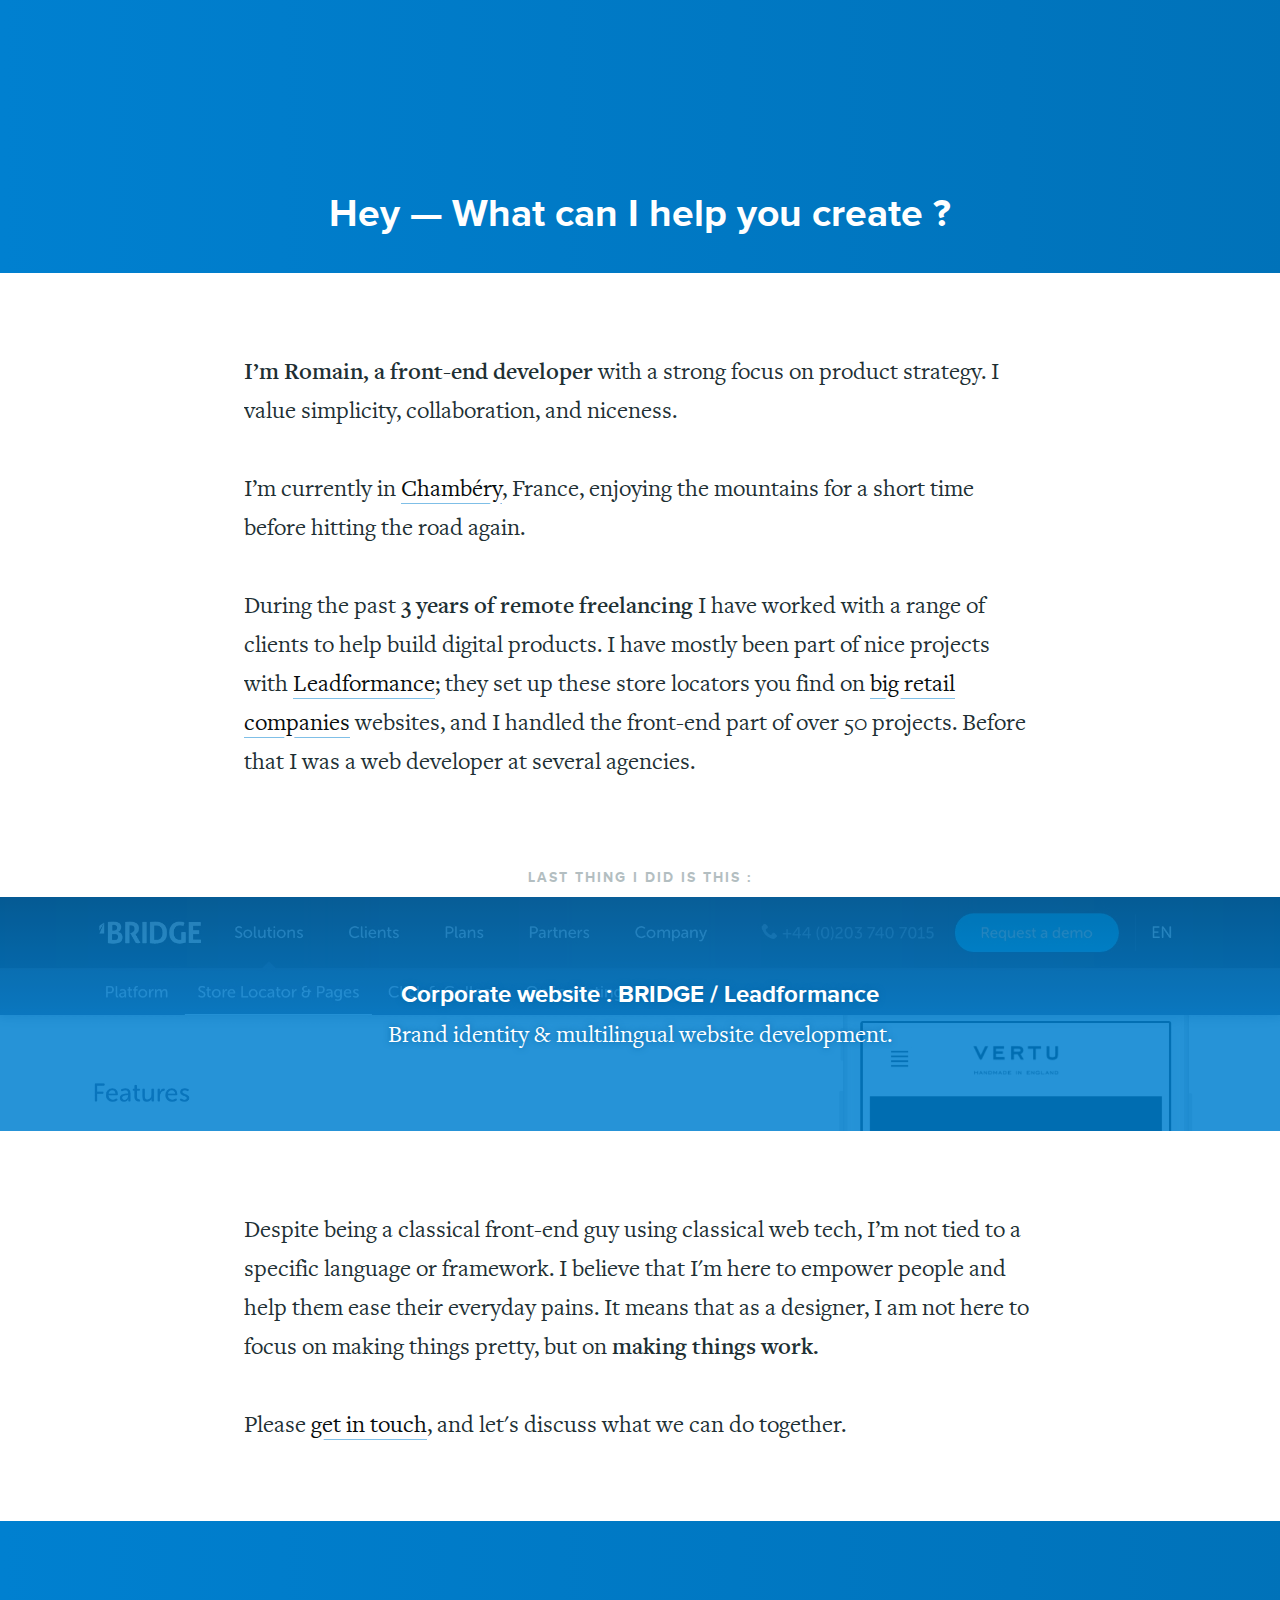
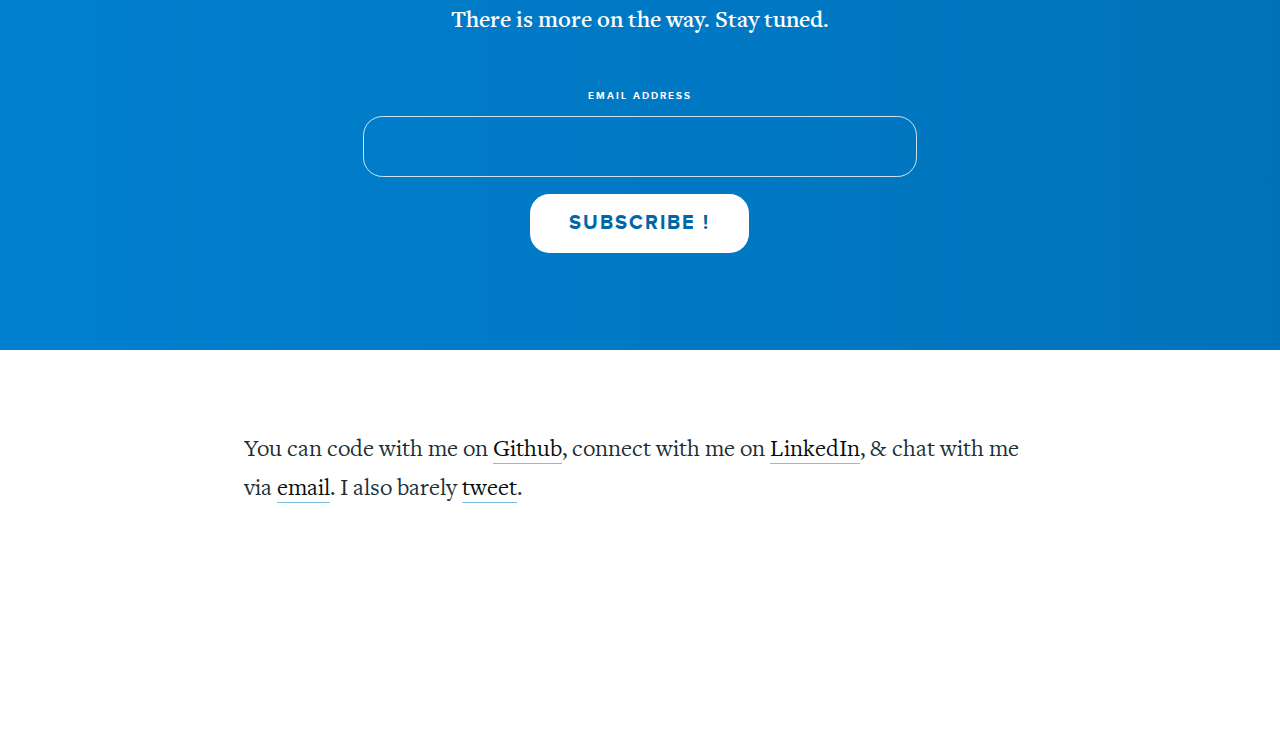
<file: index.html>
<!DOCTYPE HTML>
<!-- 
 * RomainPetit - A web maker personal page. Go ahead and copy the page style if you like it. Please just avoid spoofing my identity, if I may ask.
 * @version v1.0.2
 * @link http://www.romainpetit.com
 * @license MIT
 -->
<html><head><meta charset="utf-8"><meta http-equiv="X-UA-Compatible" content="IE=edge"><title>Romain Petit - A Web maker</title><meta name="viewport" content="width=device-width,initial-scale=1"><link rel="stylesheet" href="css/styles.min.css" type="text/css"><link rel="apple-touch-icon" sizes="57x57" href="images/favicon/apple-touch-icon-57x57.png"><link rel="apple-touch-icon" sizes="60x60" href="images/favicon/apple-touch-icon-60x60.png"><link rel="apple-touch-icon" sizes="72x72" href="images/favicon/apple-touch-icon-72x72.png"><link rel="apple-touch-icon" sizes="76x76" href="images/favicon/apple-touch-icon-76x76.png"><link rel="apple-touch-icon" sizes="114x114" href="images/favicon/apple-touch-icon-114x114.png"><link rel="apple-touch-icon" sizes="120x120" href="images/favicon/apple-touch-icon-120x120.png"><link rel="apple-touch-icon" sizes="144x144" href="images/favicon/apple-touch-icon-144x144.png"><link rel="apple-touch-icon" sizes="152x152" href="images/favicon/apple-touch-icon-152x152.png"><link rel="apple-touch-icon" sizes="180x180" href="images/favicon/apple-touch-icon-180x180.png"><link rel="icon" type="image/png" href="images/favicon/favicon-32x32.png" sizes="32x32"><link rel="icon" type="image/png" href="images/favicon/android-chrome-192x192.png" sizes="192x192"><link rel="icon" type="image/png" href="images/favicon/favicon-96x96.png" sizes="96x96"><link rel="icon" type="image/png" href="images/favicon/favicon-16x16.png" sizes="16x16"><link rel="manifest" href="images/favicon/manifest.json"><link rel="shortcut icon" href="images/favicon/favicon.ico"><meta name="apple-mobile-web-app-title" content="Romain Petit"><meta name="application-name" content="Romain Petit"><meta name="msapplication-TileColor" content="#2b5797"><meta name="msapplication-TileImage" content="images/favicon/mstile-144x144.png"><meta name="msapplication-config" content="images/favicon/browserconfig.xml"><meta name="theme-color" content="#ffffff"></head><body class="layout off" id="layout"><div class="bg-main mb2"><div class="container"><div class="row"><div class="col-xs-12 col-sm-12 col-md-12 col-lg-12 main-content"><h1 class="title-1">Hey — What can I help you create ?</h1></div></div></div></div><div class="bg-white"><div class="container"><div class="row"><div class="col-xs-12 col-sm-12 col-md-12 col-lg-12 main-content"><h2 class="copy"><strong>I’m Romain, a front-end developer</strong> with a strong focus on product strategy. I value simplicity, collaboration, and niceness.</h2><p>I’m currently in <a href="https://www.google.com/maps/place/Chamb%C3%A9ry,+France/data=!4m2!3m1!1s0x478ba85708695f63:0xd5c21acfa63d899c?sa=X&ved=0ahUKEwjDl_HRq_zLAhUKCiwKHb27AO0Q8gEIigEwDg" target="_blank" id="chambery">Chambéry</a>, France, enjoying the mountains for a short time before hitting the road again.</p><p>During the past <strong>3 years of remote freelancing</strong> I have worked with a range of clients to help build digital products. I have mostly been part of nice projects with <a href="https://www.leadformance.com/" target="_blank" id="leadformance">Leadformance</a>; they set up these store locators you find on <a href="https://www.leadformance.com/en/clients#our-clients" target="_blank" id="leadformance-clients">big retail companies</a> websites, and I handled the front-end part of over 50 projects. Before that I was a web developer at several agencies.</p><p class="mt2 mb0 center title-uppercase">Last thing I did is this :</p></div></div></div></div><a class="realisation" href="https://www.leadformance.com/" target="_blank"><div class="container-fluid"><div class="row"><div class="col-xs-12 col-sm-12 col-md-12 col-lg-12"><h3 class="realisation-title">Corporate website : BRIDGE / Leadformance</h3><div class="realisation-description">Brand identity & multilingual website development.</div><img class="realisation-image" src="images/leadformance.png"></div></div></div></a><div class="bg-white"><div class="container"><div class="row"><div class="col-xs-12 col-sm-12 col-md-12 col-lg-12 mt2"><p>Despite being a classical front-end guy using classical web tech, I’m not tied to a specific language or framework. I believe that I'm here to empower people and help them ease their everyday pains. It means that as a designer, I am not here to focus on making things pretty, but on <strong>making things work.</strong></p><p>Please <a href="mailto:contact@romainpetit.com?Subject=Oh%20I%20would%20love%20to%20work%20with%20you%20Romain" target="_top" id="email-conclusion">get in touch</a>, and let's discuss what we can do together.</p></div></div></div></div><div class="bg-main mt1"><div class="container"><div class="row"><div class="col-xs-12 col-sm-12 col-md-12 col-lg-12 main-content mt2 mb2"><div id="mc_embed_signup"><form action="//romainpetit.us5.list-manage.com/subscribe/post?u=4ab04f868f493a5982204cf32&amp;id=e75b5b33a1" method="post" id="mc-embedded-subscribe-form" name="mc-embedded-subscribe-form" class="validate" target="_blank" novalidate=""><div id="mc_embed_signup_scroll"><h2>There is more on the way. Stay tuned.</h2><div class="mc-field-group mt1"><label for="mce-EMAIL">Email Address</label><input type="email" value="" name="EMAIL" class="required email" id="mce-EMAIL"></div><div id="mce-responses" class="clear"><div class="response" id="mce-error-response" style="display:none"></div><div class="response" id="mce-success-response" style="display:none"></div></div><div style="position:absolute;left:-5000px" aria-hidden="true"><input type="text" name="b_4ab04f868f493a5982204cf32_e75b5b33a1" tabindex="-1" value=""></div><div class="clear"><input type="submit" value="Subscribe !" name="subscribe" id="mc-embedded-subscribe" class="button"></div></div></form></div></div></div></div></div><div class="bg-white"><div class="container"><div class="row"><div class="col-xs-12 col-sm-12 col-md-12 col-lg-12"><p class="mt2 mb2">You can code with me on <a href="https://github.com/Romainpetit" target="_blank" id="github">Github</a>, connect with me on <a href="https://www.linkedin.com/in/romanpetite/en?locale=en_US" target="_blank" id="linkedin">LinkedIn</a>, & chat with me via <a href="mailto:contact@romainpetit.com?Subject=I%20would%20love%20to%20work%20with%20you%20Romain" target="_top" id="email">email</a>. I also barely <a href="https://twitter.com/romanpetite" id="twitter" target="_blank">tweet</a>.</p></div></div></div></div><script>!function(){document.addEventListener("DOMContentLoaded",function(e){var t=document.createElement("script");t.src="js/script.js";var n=document.getElementsByTagName("script")[0];n.parentNode.insertBefore(t,n)})}();</script><script>!function(e,n,i,t,a,c,o){e.GoogleAnalyticsObject=a,e[a]=e[a]||function(){(e[a].q=e[a].q||[]).push(arguments)},e[a].l=1*new Date,c=n.createElement(i),o=n.getElementsByTagName(i)[0],c.async=1,c.src=t,o.parentNode.insertBefore(c,o)}(window,document,"script","//www.google-analytics.com/analytics.js","ga"),ga("create","UA-47519414-1",{siteSpeedSampleRate:100}),ga("send","pageview");var chambery=document.getElementById("chambery"),leadformance=document.getElementById("leadformance"),leadformanceClients=document.getElementById("leadformance-clients"),github=document.getElementById("github"),linkedin=document.getElementById("linkedin"),email=document.getElementById("email"),twitter=document.getElementById("twitter"),emailConclusion=document.getElementById("email-conclusion");chambery.onclick=function(){ga("send","event","Link","Check Chambery Localisation","Chambery Location")},leadformance.onclick=function(){ga("send","event","Link","Visit Leadformance website","Leadformance")},leadformanceClients.onclick=function(){ga("send","event","Link","Visit Leadformance clients","Leadformance Clients")},github.onclick=function(){ga("send","event","Link","Visit Github profile","Github Profile")},linkedin.onclick=function(){ga("send","event","Link","Visit Linkedin profile","Linkedin Profile")},email.onclick=function(){ga("send","event","Link","Open email - body","Email body")},twitter.onclick=function(){ga("send","event","Link","Visit Twitter profile","Twitter Profile")},emailConclusion.onclick=function(){ga("send","event","Link","Open email - final","Email final")};</script></body></html>
</file>
<file: css/styles.min.css>
/*
 * RomainPetit - A web maker personal page. Go ahead and copy the page style if you like it. Please just avoid spoofing my identity, if I may ask.
 * @version v1.0.2
 * @link http://www.romainpetit.com
 * @license MIT
 */
/*! sanitize.css v2.0.0 | CC0 1.0 Public Domain | github.com/jonathantneal/sanitize.css */pre,textarea{overflow:auto}:root,[aria-disabled]{cursor:default}.layout,.row{-webkit-box-direction:normal}:root,body{overflow-x:hidden;text-rendering:optimizeLegibility;box-sizing:border-box}.container,.container-fluid,.row,:root,body{box-sizing:border-box}#mc-embedded-subscribe,#mc_embed_signup label,.title-uppercase{text-transform:uppercase;letter-spacing:2px}#mc_embed_signup,#mce-EMAIL,.realisation-title,.title-1{text-align:center}[hidden],audio:not([controls]),template{display:none}button{overflow:visible}details,main,summary{display:block}input[type=number]{width:auto}input[type=search]{-webkit-appearance:textfield}input[type=search]::-webkit-search-cancel-button,input[type=search]::-webkit-search-decoration{-webkit-appearance:none}progress{display:inline-block}small{font-size:75%}textarea{resize:vertical}*,::after,::before{box-sizing:inherit;border-style:solid;border-width:0}*{font-size:inherit;line-height:inherit;margin:0;padding:0}::after,::before{text-decoration:inherit;vertical-align:inherit}.middle,audio,canvas,iframe,img,svg,video{vertical-align:middle}:root{-ms-overflow-style:-ms-autohiding-scrollbar;overflow-y:scroll;-webkit-text-size-adjust:100%;font:100%/1.5 sans-serif;line-height:29px;font-size:18px}html{background-color:#FFF;color:#000}button,input,select,textarea{background-color:transparent;color:inherit;font-family:inherit;font-style:inherit;font-weight:inherit}.title-1,.title-2,.title-3,.title-4,.title-5{font-weight:300}[type=number],[type=submit],[type=tel],[type=text],[type=time],[type=url],[type=week],[type=search],[type=button],[type=date],[type=datetime],[type=datetime-local],[type=email],[type=month],[type=password],[type=reset],button,select,textarea{min-height:1.5em}code,kbd,pre,samp{font-family:monospace,monospace}.title-1,.title-2,.title-3,.title-4,.title-5,.title-uppercase{font-family:proxima_nova_rgbold,Verdana,"DejaVu Sans","Bitstream Vera Sans","Lucida Grande",sans-serif}nav ol,nav ul{list-style:none}select{-moz-appearance:none;-webkit-appearance:none}select::-ms-expand{display:none}select::-ms-value{color:currentColor}table{border-collapse:collapse;border-spacing:0}::-moz-selection{background-color:#B3D4FC;color:#4c2b03;text-shadow:none}::selection{background-color:#B3D4FC;color:#4c2b03;text-shadow:none}[aria-busy=true]{cursor:progress}[aria-controls]{cursor:pointer}[hidden][aria-hidden=false]{clip:rect(0 0 0 0);display:inherit;position:absolute}[hidden][aria-hidden=false]:focus{clip:auto}.layout{display:-webkit-box;display:-webkit-flex;display:-ms-flexbox;display:flex;min-height:100vh;-webkit-box-orient:vertical;-webkit-flex-direction:column;-ms-flex-direction:column;flex-direction:column}.reverse-xs,.row{-webkit-box-orient:horizontal}.container,.container-fluid{margin:0 auto;overflow:hidden}.title-2,.title-3,.title-4,.title-5{margin-top:58px;margin-bottom:58px}.container{padding-right:29px;padding-left:29px;width:100%}.container-fluid{padding-right:0;padding-left:0;width:100%}.row{display:-webkit-box;display:-webkit-flex;display:-ms-flexbox;display:flex;margin-right:-.5rem;margin-left:-.5rem;-webkit-flex-wrap:wrap;-ms-flex-wrap:wrap;flex-wrap:wrap;-webkit-flex-direction:row;-ms-flex-direction:row;flex-direction:row}.col-lg,.col-lg-1,.col-lg-10,.col-lg-11,.col-lg-12,.col-lg-2,.col-lg-3,.col-lg-4,.col-lg-5,.col-lg-6,.col-lg-7,.col-lg-8,.col-lg-9,.col-lg-offset-1,.col-lg-offset-10,.col-lg-offset-11,.col-lg-offset-12,.col-lg-offset-2,.col-lg-offset-3,.col-lg-offset-4,.col-lg-offset-5,.col-lg-offset-6,.col-lg-offset-7,.col-lg-offset-8,.col-lg-offset-9,.col-md,.col-md-1,.col-md-10,.col-md-11,.col-md-12,.col-md-2,.col-md-3,.col-md-4,.col-md-5,.col-md-6,.col-md-7,.col-md-8,.col-md-9,.col-md-offset-1,.col-md-offset-10,.col-md-offset-11,.col-md-offset-12,.col-md-offset-2,.col-md-offset-3,.col-md-offset-4,.col-md-offset-5,.col-md-offset-6,.col-md-offset-7,.col-md-offset-8,.col-md-offset-9,.col-sm,.col-sm-1,.col-sm-10,.col-sm-11,.col-sm-12,.col-sm-2,.col-sm-3,.col-sm-4,.col-sm-5,.col-sm-6,.col-sm-7,.col-sm-8,.col-sm-9,.col-sm-offset-1,.col-sm-offset-10,.col-sm-offset-11,.col-sm-offset-12,.col-sm-offset-2,.col-sm-offset-3,.col-sm-offset-4,.col-sm-offset-5,.col-sm-offset-6,.col-sm-offset-7,.col-sm-offset-8,.col-sm-offset-9,.col-xl,.col-xl-1,.col-xl-10,.col-xl-11,.col-xl-12,.col-xl-2,.col-xl-3,.col-xl-4,.col-xl-5,.col-xl-6,.col-xl-7,.col-xl-8,.col-xl-9,.col-xl-offset-1,.col-xl-offset-10,.col-xl-offset-11,.col-xl-offset-12,.col-xl-offset-2,.col-xl-offset-3,.col-xl-offset-4,.col-xl-offset-5,.col-xl-offset-6,.col-xl-offset-7,.col-xl-offset-8,.col-xl-offset-9,.col-xs,.col-xs-1,.col-xs-10,.col-xs-11,.col-xs-12,.col-xs-2,.col-xs-3,.col-xs-4,.col-xs-5,.col-xs-6,.col-xs-7,.col-xs-8,.col-xs-9,.col-xs-offset-1,.col-xs-offset-10,.col-xs-offset-11,.col-xs-offset-12,.col-xs-offset-2,.col-xs-offset-3,.col-xs-offset-4,.col-xs-offset-5,.col-xs-offset-6,.col-xs-offset-7,.col-xs-offset-8,.col-xs-offset-9,.col-xxl,.col-xxl-1,.col-xxl-10,.col-xxl-11,.col-xxl-12,.col-xxl-2,.col-xxl-3,.col-xxl-4,.col-xxl-5,.col-xxl-6,.col-xxl-7,.col-xxl-8,.col-xxl-9,.col-xxl-offset-1,.col-xxl-offset-10,.col-xxl-offset-11,.col-xxl-offset-12,.col-xxl-offset-2,.col-xxl-offset-3,.col-xxl-offset-4,.col-xxl-offset-5,.col-xxl-offset-6,.col-xxl-offset-7,.col-xxl-offset-8,.col-xxl-offset-9{padding-right:.5rem;padding-left:.5rem;-webkit-box-flex:0;-webkit-flex-grow:0;-ms-flex-positive:0;flex-grow:0;-webkit-flex-shrink:0;-ms-flex-negative:0;flex-shrink:0;box-sizing:border-box}.col-xs{-webkit-box-flex:1;-webkit-flex-grow:1;-ms-flex-positive:1;flex-grow:1;-webkit-flex-basis:0;-ms-flex-preferred-size:0;flex-basis:0;max-width:100%}.col-xs-1{-webkit-flex-basis:8.33333%;-ms-flex-preferred-size:8.33333%;flex-basis:8.33333%;max-width:8.33333%}.col-xs-2{-webkit-flex-basis:16.66667%;-ms-flex-preferred-size:16.66667%;flex-basis:16.66667%;max-width:16.66667%}.col-xs-3{-webkit-flex-basis:25%;-ms-flex-preferred-size:25%;flex-basis:25%;max-width:25%}.col-xs-4{-webkit-flex-basis:33.33333%;-ms-flex-preferred-size:33.33333%;flex-basis:33.33333%;max-width:33.33333%}.col-xs-5{-webkit-flex-basis:41.66667%;-ms-flex-preferred-size:41.66667%;flex-basis:41.66667%;max-width:41.66667%}.col-xs-6{-webkit-flex-basis:50%;-ms-flex-preferred-size:50%;flex-basis:50%;max-width:50%}.col-xs-7{-webkit-flex-basis:58.33333%;-ms-flex-preferred-size:58.33333%;flex-basis:58.33333%;max-width:58.33333%}.col-xs-8{-webkit-flex-basis:66.66667%;-ms-flex-preferred-size:66.66667%;flex-basis:66.66667%;max-width:66.66667%}.col-xs-9{-webkit-flex-basis:75%;-ms-flex-preferred-size:75%;flex-basis:75%;max-width:75%}.col-xs-10{-webkit-flex-basis:83.33333%;-ms-flex-preferred-size:83.33333%;flex-basis:83.33333%;max-width:83.33333%}.col-xs-11{-webkit-flex-basis:91.66667%;-ms-flex-preferred-size:91.66667%;flex-basis:91.66667%;max-width:91.66667%}.col-xs-12,img{max-width:100%}.col-xs-12{-webkit-flex-basis:100%;-ms-flex-preferred-size:100%;flex-basis:100%}.col-xs-offset-1{margin-left:8.33333%}.col-xs-offset-2{margin-left:16.66667%}.col-xs-offset-3{margin-left:25%}.col-xs-offset-4{margin-left:33.33333%}.col-xs-offset-5{margin-left:41.66667%}.col-xs-offset-6{margin-left:50%}.col-xs-offset-7{margin-left:58.33333%}.col-xs-offset-8{margin-left:66.66667%}.col-xs-offset-9{margin-left:75%}.col-xs-offset-10{margin-left:83.33333%}.col-xs-offset-11{margin-left:91.66667%}.col-xs-offset-12{margin-left:100%}.title-5{line-height:87px;line-height:3;font-size:11.08901em}.title-4{line-height:87px;line-height:3;font-size:6.85353em}.title-3{line-height:58px;line-height:2;font-size:4.2358em;font-weight:500}.title-2{line-height:58px;line-height:2;font-size:2.61792em}.title-1{margin-top:87px;margin-bottom:29px;line-height:29px;font-size:1.618em;font-weight:500;color:#fff}.copy,body,p{font-weight:300}.title-uppercase{color:#b3bec1;font-size:14px}body,em{font-family:freight_text,Georgia,serif}.m0{margin:0}.mt0{margin-top:0}.mr0{margin-right:0}.mb0{margin-bottom:0}.ml0{margin-left:0}.m1{margin:.5rem}.mt1{margin-top:29px}.mr1{margin-right:.5rem}.mb1{margin-bottom:29px}.ml1{margin-left:.5rem}.m2{margin:1rem}.mt2{margin-top:58px}.mr2{margin-right:1rem}.mb2{margin-bottom:58px}.ml2{margin-left:1rem}.m3{margin:1.5rem}.mt3{margin-top:87px}.mr3{margin-right:1.5rem}.mb3{margin-bottom:87px}.ml3{margin-left:1.5rem}.m4{margin:2rem}.mt4{margin-top:2rem}.mr4{margin-right:2rem}.mb4{margin-bottom:2rem}.ml4{margin-left:2rem}.m5{margin:4rem}.mt5{margin-top:4rem}.mr5{margin-right:4rem}.mb5{margin-bottom:4rem}.ml5{margin-left:4rem}.mxn1{margin-right:-.5rem;margin-left:-.5rem}.mxn2{margin-right:-1rem;margin-left:-1rem}.mxn3{margin-right:-1.5rem;margin-left:-1.5rem}.mxn4{margin-right:-2rem;margin-left:-2rem}.mxn5{margin-right:-4rem;margin-left:-4rem}.mx-auto{margin-right:auto;margin-left:auto}.p0{padding:0}.p1{padding:.5rem}.py1{padding-top:.5rem;padding-bottom:.5rem}.px1{padding-right:.5rem;padding-left:.5rem}.p2{padding:1rem}.py2{padding-top:1rem;padding-bottom:1rem}.px2{padding-right:1rem;padding-left:1rem}.p3{padding:1.5rem}.py3{padding-top:1.5rem;padding-bottom:1.5rem}.px3{padding-right:1.5rem;padding-left:1.5rem}.p4{padding:2rem}.py4{padding-top:2rem;padding-bottom:2rem}.px4{padding-right:2rem;padding-left:2rem}.p5{padding:4rem}.py5{padding-top:4rem;padding-bottom:4rem}.px5{padding-right:4rem;padding-left:4rem}body{margin:0;background:#fff;padding:0;color:#202f33;font-size:1rem;-moz-text-size-adjust:none;-webkit-text-size-adjust:none;-ms-text-size-adjust:none;-moz-osx-font-smoothing:grayscale;-webkit-font-smoothing:antialiased;font-smoothing:antialiased;word-break:break-word}:focus{outline-color:transparent;outline-style:none}a{-webkit-transition:color .15s ease-in-out,border-bottom-color .15s ease-in-out;transition:color .15s ease-in-out,border-bottom-color .15s ease-in-out;border-bottom:1px solid rgba(0,128,208,.5);text-decoration:none;text-shadow:#fff .5px .5px,#fff -.5px .5px,#fff 1px 1px,#fff -1px 1px,#fff 1.5px 1.5px,#fff -1.5px 1.5px,#fff -2px 1px,#fff -2px 1.5px,#fff 2px 1px,#fff 2px 1.5px,#fff 2px 2px,#fff -2px 2px,#fff 2.5px 2.5px,#fff -2.5px 2.5px,#fff 3px 3px,#fff -3px 3px,#fff 2.5px 3px,#fff -2.5px 3px,#fff 0 .5px,#fff 0 1px,#fff 0 1.5px,#fff 0 2px,#fff 0 2.5px,#fff 0 3px,#fff 1px 4px,#fff -1px 4px,#fff 1px 3.5px,#fff -1px 3.5px,#fff 1px 3px,#fff -1px 3px,#fff 1px 2.5px,#fff -1px 2.5px,#fff 1px 2px,#fff -1px 2px;color:#070c0d}a:hover{border-bottom-color:rgba(0,128,208,.25);color:#0067a7}.copy,p{margin-bottom:29px}hr{height:29px;position:relative;margin:0 auto;width:40%}#mce-EMAIL,.fluid,.full-width,.pop-out,hr:before{width:100%}hr:before{position:absolute;top:-1px;-webkit-animation:flow 1s ease infinite;animation:flow 1s ease infinite;background:-webkit-linear-gradient(left,#0080d0 0,rgba(0,128,208,.75) 40%,rgba(0,128,208,.75) 60%,#0080d0 100%);background:linear-gradient(to right,#0080d0 0,rgba(0,128,208,.75) 40%,rgba(0,128,208,.75) 60%,#0080d0 100%);background-size:400% 400%;height:0;content:''}#mc-embedded-subscribe,#mc_embed_signup label,cite{font-family:proxima_nova_rgbold,Verdana,"DejaVu Sans","Bitstream Vera Sans","Lucida Grande",sans-serif}cite{font-style:normal}li{list-style-type:none}blockquote{margin:0}.layout{padding-bottom:29px;position:relative;background-image:url(http://basehold.it/i/29/)}.main-content>*{-webkit-animation:fadein 1s ease-in-out;animation:fadein 1s ease-in-out}@-webkit-keyframes fadein{from{opacity:0}to{opacity:1}}@keyframes fadein{from{opacity:0}to{opacity:1}}#layout.off{background-image:none!important}#mc_embed_signup label{font-size:7.25px;display:block}#mce-EMAIL{border-radius:14.5px;margin:0 0 14.5px;-webkit-transition:background-color .15s ease-in-out,border-color .15s ease-in-out;transition:background-color .15s ease-in-out,border-color .15s ease-in-out;border:1px solid rgba(255,255,255,.8);background-color:rgba(255,255,255,0);padding:7.25px}#mce-EMAIL:hover{border-color:#fff}#mce-EMAIL:active,#mce-EMAIL:focus{border-color:rgba(255,255,255,.7)}#mc-embedded-subscribe{font-size:14.5px;border-radius:14.5px;margin-bottom:14.5px;-webkit-transition:-webkit-transform .15s cubic-bezier(.6,-.28,.74,.05);transition:transform .15s cubic-bezier(.6,-.28,.74,.05);background-color:#fff;margin-top:-2px;cursor:pointer;color:#0067a7;padding:7.25px 29px}#mc-embedded-subscribe:hover{-webkit-transform:scale(1.08);transform:scale(1.08)}#mc-embedded-subscribe:active,#mc-embedded-subscribe:hover:active{-webkit-transform:scale(.95);transform:scale(.95)}.color-pink{color:#ff5784}.color-black{color:#202f33}.color-red{color:#bb2a2a}.color-green{color:#226722}.color-grey{color:#e8e9ed}.color-blue,.color-main{color:#0080d0}.grey{color:#b3bec1}.darkgrey{color:#201929}.bg-dark-purple{background-color:#201929;color:#e8e9ed}.bg-dark-purple ::selection,.bg-dark-purple.opacity{background-color:transparent}.bg-dark-purple ::-moz-selection{background-color:transparent;text-shadow:none;color:#0080d0}.bg-dark-purple ::selection{text-shadow:none;color:#0080d0}.bg-dark-purple .button:hover,a:hover>.bg-dark-purple .button{box-shadow:0 .125rem #201929;text-shadow:0 .125rem #201929}.bg-light-purple{background-color:#484261;color:#f5f6fa}.bg-light-purple ::-moz-selection{background-color:#f5f6fa;text-shadow:none;color:#484261}.bg-light-purple ::selection{background-color:#f5f6fa;text-shadow:none;color:#484261}.bg-light-purple .button{-webkit-transition:background-color .15s ease-in-out,color .15s ease-out,border-color .15s ease-in-out;transition:background-color .15s ease-in-out,color .15s ease-out,border-color .15s ease-in-out;color:#fff}.bg-light-purple .button:hover,a:hover>.bg-light-purple .button{border-color:#fff;background-color:#fff;text-decoration:none;color:#484261}.bg-grey{background-color:#f5f6fa;color:#3d2f50}.bg-grey ::-moz-selection{background-color:#3d2f50;text-shadow:none;color:#f5f6fa}.bg-grey ::selection{background-color:#3d2f50;text-shadow:none;color:#f5f6fa}.bg-grey .text-link{color:#0067a7;font-weight:700}.bg-white{background-color:#fff;color:#202f33}.bg-white ::-moz-selection{background-color:rgba(0,128,208,.75);text-shadow:none;color:#fff}.bg-white ::selection{background-color:rgba(0,128,208,.75);text-shadow:none;color:#fff}.bg-purple{background-color:#3d2f50;color:#f5f6fa}.bg-purple ::-moz-selection{background-color:#201929;text-shadow:none;color:#f5f6fa}.bg-purple ::selection{background-color:#201929;text-shadow:none;color:#f5f6fa}.bg-purple .button{color:#201929}.bg-main{-webkit-animation:flow 15s ease infinite;animation:flow 15s ease infinite;background:-webkit-linear-gradient(left,#0080d0 0,#0067a7 45%,#0067a7 55%,#0080d0 100%);background:linear-gradient(to right,#0080d0 0,#0067a7 45%,#0067a7 55%,#0080d0 100%);background-color:#0080d0;background-size:400% 400%;color:#fff}.bg-main ::-moz-selection{background-color:#201929;text-shadow:none;color:#f5f6fa}.bg-main ::selection{background-color:#201929;text-shadow:none;color:#f5f6fa}@-webkit-keyframes flow{0%,100%{background-position:0 57%}50%{background-position:100% 44%}}@keyframes flow{0%,100%{background-position:0 57%}50%{background-position:100% 44%}}.bg-main a{border-bottom-color:rgba(255,255,255,.4);text-shadow:none;color:#fff;font-weight:500}.bg-main a:hover{border-bottom-color:#fff}.bg-main .button{color:currentColor}.bg-diagonal-left-purple-gradient{background:-webkit-linear-gradient(315deg,#3a3248 0,transparent 52%);background:linear-gradient(135deg,#3a3248 0,transparent 52%)}.bg-diagonal-left-lightpurple-gradient{background:-webkit-linear-gradient(315deg,#484261 0,transparent 52%);background:linear-gradient(135deg,#484261 0,transparent 52%)}.bg-diagonal-right-purple-gradient{background:-webkit-linear-gradient(255deg,#3a3248 0,transparent 85%);background:linear-gradient(195deg,#3a3248 0,transparent 85%)}.bg-diagonal-right-lightpurple-gradient{background:-webkit-linear-gradient(255deg,#484261 0,transparent 85%);background:linear-gradient(195deg,#484261 0,transparent 85%)}.bg-radial-purple-gradient{background:-webkit-radial-gradient(center,ellipse,#3a3248 23%,transparent 70%);background:radial-gradient(ellipse at center,#3a3248 23%,transparent 70%);background-position:0;background-size:100% 300%}@font-face{font-family:freight_text;src:url(../fonts/freighttextpro-book-webfont.eot);src:url(../fonts/freighttextpro-book-webfont.eot?#iefix) format("embedded-opentype"),url(../fonts/freighttextpro-book-webfont.woff2) format("woff2"),url(../fonts/freighttextpro-book-webfont.woff) format("woff"),url(../fonts/freighttextpro-book-webfont.ttf) format("truetype"),url(../fonts/freighttextpro-book-webfont.svg#freight_text_probook) format("svg");font-weight:300;font-style:normal}@font-face{font-family:freight_text;src:url(../fonts/freighttextpro-bookitalic-webfont.eot);src:url(../fonts/freighttextpro-bookitalic-webfont.eot?#iefix) format("embedded-opentype"),url(../fonts/freighttextpro-bookitalic-webfont.woff2) format("woff2"),url(../fonts/freighttextpro-bookitalic-webfont.woff) format("woff"),url(../fonts/freighttextpro-bookitalic-webfont.ttf) format("truetype"),url(../fonts/freighttextpro-bookitalic-webfont.svg#freight_text_probook_italic) format("svg");font-weight:300;font-style:italic}@font-face{font-family:freight_text;src:url(../fonts/freighttextpro-demibold-webfont.eot);src:url(../fonts/freighttextpro-demibold-webfont.eot?#iefix) format("embedded-opentype"),url(../fonts/freighttextpro-demibold-webfont.woff2) format("woff2"),url(../fonts/freighttextpro-demibold-webfont.woff) format("woff"),url(../fonts/freighttextpro-demibold-webfont.ttf) format("truetype"),url(../fonts/freighttextpro-demibold-webfont.svg#freight_text_probook_italic) format("svg");font-weight:500;font-style:normal}@font-face{font-family:proxima_nova_rgbold;src:url(../fonts/proximanova-bold_0-webfont.eot);src:url(../fonts/proximanova-bold_0-webfont.eot?#iefix) format("embedded-opentype"),url(../fonts/proximanova-bold_0-webfont.woff2) format("woff2"),url(../fonts/proximanova-bold_0-webfont.woff) format("woff"),url(../fonts/proximanova-bold_0-webfont.ttf) format("truetype"),url(../fonts/proximanova-bold_0-webfont.svg#proxima_nova_rgbold) format("svg");font-weight:400;font-style:normal}@font-face{font-family:icomoon;src:url(../fonts/icomoon.eot?s7jhf);src:url(../fonts/icomoon.eot?s7jhf#iefix) format("embedded-opentype"),url(../fonts/icomoon.ttf?s7jhf) format("truetype"),url(../fonts/icomoon.woff?s7jhf) format("woff"),url(../fonts/icomoon.svg?s7jhf#icomoon) format("svg");font-weight:400;font-style:normal}[class*=' icon-'],[class^=icon-]{text-transform:none;line-height:1;font-family:icomoon;font-weight:400;-moz-osx-font-smoothing:grayscale;-webkit-font-smoothing:antialiased;font-style:normal;speak:none;font-variant:normal}.icon-autoservice:before{content:'\e611'}.icon-auto-distribution:before{content:'\e612'}.icon-auto-primo:before{content:'\e613'}.icon-autosur:before{content:'\e614'}.icon-barclay:before{content:'\e615'}.icon-bosch:before{content:'\e616'}.icon-etape-auto:before{content:'\e617'}.icon-euromaster:before{content:'\e618'}.icon-michelin2:before{content:'\e619'}.icon-midas:before{content:'\e61a'}.icon-norauto:before{content:'\e61b'}.icon-list:before{content:'\e61f'}.icon-norsa-pneu--first-stop:before{content:'\e61c'}.icon-profil:before{content:'\e61d'}.icon-subaru:before{content:'\e61e'}.icon-caret-left:before{content:'\e620'}.icon-caret-right:before{content:'\e601'}.icon-box:before{content:'\e602'}.icon-ca:before{content:'\e603'}.icon-diesel:before{content:'\e604'}.icon-ducati:before{content:'\e605'}.icon-google:before{content:'\e606'}.icon-layers:before{content:'\e607'}.icon-kiehls:before{content:'\e608'}.icon-linkedin:before{content:'\e609'}.icon-bridge:before{content:'\e60a'}.icon-michelin:before{content:'\e60b'}.icon-play:before{content:'\e600'}.icon-scoopit:before{content:'\e60d'}.icon-solocal:before{content:'\e60e'}.icon-twitter:before{content:'\e60f'}.icon-youtube:before{content:'\e610'}.realisation{display:block;position:relative;-webkit-transition:background-position .15s ease-in-out;transition:background-position .15s ease-in-out;z-index:0;background:-webkit-linear-gradient(bottom,#0080d0 0,#0080d0 50%,#0067a7 100%);background:linear-gradient(to top,#0080d0 0,#0080d0 50%,#0067a7 100%);background-position:bottom;background-size:200%;overflow:hidden;text-shadow:0 0 6px #0067a7;color:#fff;border-bottom-width:0;padding:29px}.realisation:hover{background-position:top;color:#fff}.realisation-title{padding-top:29px;z-index:1;font-family:proxima_nova_rgbold,Verdana,"DejaVu Sans","Bitstream Vera Sans","Lucida Grande",sans-serif}.realisation-description{padding-bottom:29px;display:block;text-align:center}.realisation-image{position:absolute;top:0;right:0;opacity:.15;z-index:-1;width:100%}.box{padding-top:2.8125rem;padding-bottom:2.625rem}.bold{font-weight:700}.regular{font-weight:400}.italic{font-style:italic}.caps{text-transform:uppercase}.container.visible,.visible{overflow:visible}.break-word{overflow-wrap:break-word;word-wrap:break-word;-webkit-hyphens:auto;-moz-hyphens:auto;-ms-hyphens:auto;hyphens:auto}.rounded{border-radius:.25rem}.text-xs{font-size:.875rem}.text-sm{font-size:.9375rem}.cursor-pointer{cursor:pointer}.clear{clear:both}.hidden-temp{display:none}.inline,.inline-xs{display:inline-block}.relative{position:relative}.inherit{position:inherit}.pop-out{position:absolute;margin-top:-7rem}.end{text-align:end}.align-baseline{-webkit-box-align:baseline;-webkit-align-items:baseline;-ms-flex-align:baseline;align-items:baseline}.right{float:right}.left-align-xs{text-align:left}.center,.center-align-xs,.pop-out{text-align:center}.right-align{text-align:right}.inline-xs{visibility:visible}.block{display:block}.hide-xs{display:none;visibility:hidden}.show-xs{display:block;visibility:visible}.start-xs{-webkit-box-pack:start;-webkit-justify-content:flex-start;-ms-flex-pack:start;justify-content:flex-start}.center-xs{-webkit-box-pack:center;-webkit-justify-content:center;-ms-flex-pack:center;justify-content:center}.end-xs{-webkit-box-pack:end;-webkit-justify-content:flex-end;-ms-flex-pack:end;justify-content:flex-end}.top-xs{-webkit-box-align:start;-webkit-align-items:flex-start;-ms-flex-align:start;align-items:flex-start}.middle-xs{-webkit-box-align:center;-webkit-align-items:center;-ms-flex-align:center;align-items:center}.bottom-xs{-webkit-box-align:end;-webkit-align-items:flex-end;-ms-flex-align:end;align-items:flex-end}.around-xs{-webkit-justify-content:space-around;-ms-flex-pack:distribute;justify-content:space-around}.between-xs{-webkit-box-pack:justify;-webkit-justify-content:space-between;-ms-flex-pack:justify;justify-content:space-between}.first-xs{-webkit-box-ordinal-group:0;-webkit-order:-1;-ms-flex-order:-1;order:-1}.last-xs{-webkit-box-ordinal-group:2;-webkit-order:1;-ms-flex-order:1;order:1}.reverse-xs{-webkit-box-direction:reverse;-webkit-flex-direction:row-reverse;-ms-flex-direction:row-reverse;flex-direction:row-reverse}@media screen and (min-width:336px){.container{padding-right:33px;padding-left:33px;width:100%}.container-fluid{padding-right:0;padding-left:0;width:100%}:root{line-height:33px;font-size:20px}.title-4,.title-5{margin-top:66px;margin-bottom:66px;line-height:99px}.col-sm{-webkit-box-flex:1;-webkit-flex-grow:1;-ms-flex-positive:1;flex-grow:1;-webkit-flex-basis:0;-ms-flex-preferred-size:0;flex-basis:0;max-width:100%}.col-sm-1{-webkit-flex-basis:8.33333%;-ms-flex-preferred-size:8.33333%;flex-basis:8.33333%;max-width:8.33333%}.col-sm-2{-webkit-flex-basis:16.66667%;-ms-flex-preferred-size:16.66667%;flex-basis:16.66667%;max-width:16.66667%}.col-sm-3{-webkit-flex-basis:25%;-ms-flex-preferred-size:25%;flex-basis:25%;max-width:25%}.col-sm-4{-webkit-flex-basis:33.33333%;-ms-flex-preferred-size:33.33333%;flex-basis:33.33333%;max-width:33.33333%}.col-sm-5{-webkit-flex-basis:41.66667%;-ms-flex-preferred-size:41.66667%;flex-basis:41.66667%;max-width:41.66667%}.col-sm-6{-webkit-flex-basis:50%;-ms-flex-preferred-size:50%;flex-basis:50%;max-width:50%}.col-sm-7{-webkit-flex-basis:58.33333%;-ms-flex-preferred-size:58.33333%;flex-basis:58.33333%;max-width:58.33333%}.col-sm-8{-webkit-flex-basis:66.66667%;-ms-flex-preferred-size:66.66667%;flex-basis:66.66667%;max-width:66.66667%}.col-sm-9{-webkit-flex-basis:75%;-ms-flex-preferred-size:75%;flex-basis:75%;max-width:75%}.col-sm-10{-webkit-flex-basis:83.33333%;-ms-flex-preferred-size:83.33333%;flex-basis:83.33333%;max-width:83.33333%}.col-sm-11{-webkit-flex-basis:91.66667%;-ms-flex-preferred-size:91.66667%;flex-basis:91.66667%;max-width:91.66667%}.col-sm-12{-webkit-flex-basis:100%;-ms-flex-preferred-size:100%;flex-basis:100%;max-width:100%}.col-sm-offset-1{margin-left:8.33333%}.col-sm-offset-2{margin-left:16.66667%}.col-sm-offset-3{margin-left:25%}.col-sm-offset-4{margin-left:33.33333%}.col-sm-offset-5{margin-left:41.66667%}.col-sm-offset-6{margin-left:50%}.col-sm-offset-7{margin-left:58.33333%}.col-sm-offset-8{margin-left:66.66667%}.col-sm-offset-9{margin-left:75%}.col-sm-offset-10{margin-left:83.33333%}.col-sm-offset-11{margin-left:91.66667%}.col-sm-offset-12{margin-left:100%}.title-2,.title-3{margin-top:66px;margin-bottom:66px;line-height:66px}.mb1,.title-1{margin-bottom:33px}.title-1{line-height:33px;margin-top:116px}.mt1{margin-top:33px}.mt2{margin-top:66px}.mb2{margin-bottom:66px}.mt3{margin-top:99px}.mb3{margin-bottom:99px}.copy,p{margin-bottom:33px}hr{height:33px}.layout{padding-bottom:58px;background-image:url(http://basehold.it/i/33/)}#mc_embed_signup label{font-size:8.25px}#mce-EMAIL{border-radius:16.5px;margin:0 0 16.5px;padding:8.25px}#mc-embedded-subscribe{font-size:16.5px;border-radius:16.5px;padding:8.25px 33px;margin-bottom:16.5px}.realisation{padding:33px}.realisation-title{padding-top:33px}.realisation-description{padding-bottom:33px}.left-align-sm{text-align:left}.center-align-sm{text-align:center}.inline-sm{display:inline-block;visibility:visible}.hide-sm{display:none;visibility:hidden}.show-sm{display:block;visibility:visible}.start-sm{-webkit-box-pack:start;-webkit-justify-content:flex-start;-ms-flex-pack:start;justify-content:flex-start}.center-sm{-webkit-box-pack:center;-webkit-justify-content:center;-ms-flex-pack:center;justify-content:center}.end-sm{-webkit-box-pack:end;-webkit-justify-content:flex-end;-ms-flex-pack:end;justify-content:flex-end}.top-sm{-webkit-box-align:start;-webkit-align-items:flex-start;-ms-flex-align:start;align-items:flex-start}.middle-sm{-webkit-box-align:center;-webkit-align-items:center;-ms-flex-align:center;align-items:center}.bottom-sm{-webkit-box-align:end;-webkit-align-items:flex-end;-ms-flex-align:end;align-items:flex-end}.around-sm{-webkit-justify-content:space-around;-ms-flex-pack:distribute;justify-content:space-around}.between-sm{-webkit-box-pack:justify;-webkit-justify-content:space-between;-ms-flex-pack:justify;justify-content:space-between}.first-sm{-webkit-box-ordinal-group:0;-webkit-order:-1;-ms-flex-order:-1;order:-1}.last-sm{-webkit-box-ordinal-group:2;-webkit-order:1;-ms-flex-order:1;order:1}.reverse-sm{-webkit-box-orient:horizontal;-webkit-box-direction:reverse;-webkit-flex-direction:row-reverse;-ms-flex-direction:row-reverse;flex-direction:row-reverse}}@media screen and (min-width:540px){.container{padding-right:72px;padding-left:72px;width:100%}.container-fluid{padding-right:36px;padding-left:36px;width:100%}:root{line-height:36px;font-size:22px}.title-4,.title-5{margin-top:72px;margin-bottom:72px;line-height:108px}.col-md{-webkit-box-flex:1;-webkit-flex-grow:1;-ms-flex-positive:1;flex-grow:1;-webkit-flex-basis:0;-ms-flex-preferred-size:0;flex-basis:0;max-width:100%}.col-md-1{-webkit-flex-basis:8.33333%;-ms-flex-preferred-size:8.33333%;flex-basis:8.33333%;max-width:8.33333%}.col-md-2{-webkit-flex-basis:16.66667%;-ms-flex-preferred-size:16.66667%;flex-basis:16.66667%;max-width:16.66667%}.col-md-3{-webkit-flex-basis:25%;-ms-flex-preferred-size:25%;flex-basis:25%;max-width:25%}.col-md-4{-webkit-flex-basis:33.33333%;-ms-flex-preferred-size:33.33333%;flex-basis:33.33333%;max-width:33.33333%}.col-md-5{-webkit-flex-basis:41.66667%;-ms-flex-preferred-size:41.66667%;flex-basis:41.66667%;max-width:41.66667%}.col-md-6{-webkit-flex-basis:50%;-ms-flex-preferred-size:50%;flex-basis:50%;max-width:50%}.col-md-7{-webkit-flex-basis:58.33333%;-ms-flex-preferred-size:58.33333%;flex-basis:58.33333%;max-width:58.33333%}.col-md-8{-webkit-flex-basis:66.66667%;-ms-flex-preferred-size:66.66667%;flex-basis:66.66667%;max-width:66.66667%}.col-md-9{-webkit-flex-basis:75%;-ms-flex-preferred-size:75%;flex-basis:75%;max-width:75%}.col-md-10{-webkit-flex-basis:83.33333%;-ms-flex-preferred-size:83.33333%;flex-basis:83.33333%;max-width:83.33333%}.col-md-11{-webkit-flex-basis:91.66667%;-ms-flex-preferred-size:91.66667%;flex-basis:91.66667%;max-width:91.66667%}.col-md-12{-webkit-flex-basis:100%;-ms-flex-preferred-size:100%;flex-basis:100%;max-width:100%}.col-md-offset-1{margin-left:8.33333%}.col-md-offset-2{margin-left:16.66667%}.col-md-offset-3{margin-left:25%}.col-md-offset-4{margin-left:33.33333%}.col-md-offset-5{margin-left:41.66667%}.col-md-offset-6{margin-left:50%}.col-md-offset-7{margin-left:58.33333%}.col-md-offset-8{margin-left:66.66667%}.col-md-offset-9{margin-left:75%}.col-md-offset-10{margin-left:83.33333%}.col-md-offset-11{margin-left:91.66667%}.col-md-offset-12{margin-left:100%}.title-2,.title-3{margin-top:72px;margin-bottom:72px;line-height:72px}.mb1,.title-1{margin-bottom:36px}.title-1{line-height:36px;margin-top:145px}.mt1{margin-top:36px}.mt2{margin-top:72px}.mb2{margin-bottom:72px}.mt3{margin-top:108px}.mb3{margin-bottom:108px}.copy,p{margin-bottom:36px}hr{height:36px}.layout{padding-bottom:116px;background-image:url(http://basehold.it/i/36/)}#mc_embed_signup label{font-size:9px}#mce-EMAIL{border-radius:18px;padding:9px 29px;margin:0 14.5px 14.5px;width:80%}#mc-embedded-subscribe{font-size:18px;border-radius:18px;padding:9px 36px;margin-bottom:18px}.bg-dark-purple-gradient{position:relative;z-index:1;background-image:-webkit-linear-gradient(left,#1f1828 0,#1f1828 50%,rgba(31,24,40,.2) 100%);background-image:linear-gradient(to right,#1f1828 0,#1f1828 50%,rgba(31,24,40,.2) 100%)}.bg-dark-purple-gradient:after,.bg-dark-purple-gradient:before{position:absolute;right:0;height:100%;content:''}.bg-dark-purple-gradient:before{background-image:-webkit-linear-gradient(bottom,#f5f6fa 0,rgba(245,246,250,0) 100%);background-image:linear-gradient(to top,#f5f6fa 0,rgba(245,246,250,0) 100%);width:1px}.bg-dark-purple-gradient:after{top:0;z-index:-1;box-shadow:.156rem .269rem .313rem rgba(32,25,41,.5);width:300%}.realisation{padding:36px}.realisation-title{padding-top:36px}.realisation-description{padding-bottom:36px}.left-align-md{text-align:left}.center-align-md{text-align:center}.inline-md{display:inline-block;visibility:visible}.hide-md{display:none;visibility:hidden}.show-md{display:block;visibility:visible}.start-md{-webkit-box-pack:start;-webkit-justify-content:flex-start;-ms-flex-pack:start;justify-content:flex-start}.center-md{-webkit-box-pack:center;-webkit-justify-content:center;-ms-flex-pack:center;justify-content:center}.end-md{-webkit-box-pack:end;-webkit-justify-content:flex-end;-ms-flex-pack:end;justify-content:flex-end}.top-md{-webkit-box-align:start;-webkit-align-items:flex-start;-ms-flex-align:start;align-items:flex-start}.middle-md{-webkit-box-align:center;-webkit-align-items:center;-ms-flex-align:center;align-items:center}.bottom-md{-webkit-box-align:end;-webkit-align-items:flex-end;-ms-flex-align:end;align-items:flex-end}.around-md{-webkit-justify-content:space-around;-ms-flex-pack:distribute;justify-content:space-around}.between-md{-webkit-box-pack:justify;-webkit-justify-content:space-between;-ms-flex-pack:justify;justify-content:space-between}.first-md{-webkit-box-ordinal-group:0;-webkit-order:-1;-ms-flex-order:-1;order:-1}.last-md{-webkit-box-ordinal-group:2;-webkit-order:1;-ms-flex-order:1;order:1}.reverse-md{-webkit-box-orient:horizontal;-webkit-box-direction:reverse;-webkit-flex-direction:row-reverse;-ms-flex-direction:row-reverse;flex-direction:row-reverse}}@media screen and (min-width:720px){.container{padding-right:0;padding-left:0;width:61.8033%}.container-fluid{padding-right:36px;padding-left:36px;width:100%}:root{line-height:36px;font-size:22px}.title-4,.title-5{margin-top:72px;margin-bottom:72px;line-height:108px}.col-lg{-webkit-box-flex:1;-webkit-flex-grow:1;-ms-flex-positive:1;flex-grow:1;-webkit-flex-basis:0;-ms-flex-preferred-size:0;flex-basis:0;max-width:100%}.col-lg-1{-webkit-flex-basis:8.33333%;-ms-flex-preferred-size:8.33333%;flex-basis:8.33333%;max-width:8.33333%}.col-lg-2{-webkit-flex-basis:16.66667%;-ms-flex-preferred-size:16.66667%;flex-basis:16.66667%;max-width:16.66667%}.col-lg-3{-webkit-flex-basis:25%;-ms-flex-preferred-size:25%;flex-basis:25%;max-width:25%}.col-lg-4{-webkit-flex-basis:33.33333%;-ms-flex-preferred-size:33.33333%;flex-basis:33.33333%;max-width:33.33333%}.col-lg-5{-webkit-flex-basis:41.66667%;-ms-flex-preferred-size:41.66667%;flex-basis:41.66667%;max-width:41.66667%}.col-lg-6{-webkit-flex-basis:50%;-ms-flex-preferred-size:50%;flex-basis:50%;max-width:50%}.col-lg-7{-webkit-flex-basis:58.33333%;-ms-flex-preferred-size:58.33333%;flex-basis:58.33333%;max-width:58.33333%}.col-lg-8{-webkit-flex-basis:66.66667%;-ms-flex-preferred-size:66.66667%;flex-basis:66.66667%;max-width:66.66667%}.col-lg-9{-webkit-flex-basis:75%;-ms-flex-preferred-size:75%;flex-basis:75%;max-width:75%}.col-lg-10{-webkit-flex-basis:83.33333%;-ms-flex-preferred-size:83.33333%;flex-basis:83.33333%;max-width:83.33333%}.col-lg-11{-webkit-flex-basis:91.66667%;-ms-flex-preferred-size:91.66667%;flex-basis:91.66667%;max-width:91.66667%}.col-lg-12{-webkit-flex-basis:100%;-ms-flex-preferred-size:100%;flex-basis:100%;max-width:100%}.col-lg-offset-1{margin-left:8.33333%}.col-lg-offset-2{margin-left:16.66667%}.col-lg-offset-3{margin-left:25%}.col-lg-offset-4{margin-left:33.33333%}.col-lg-offset-5{margin-left:41.66667%}.col-lg-offset-6{margin-left:50%}.col-lg-offset-7{margin-left:58.33333%}.col-lg-offset-8{margin-left:66.66667%}.col-lg-offset-9{margin-left:75%}.col-lg-offset-10{margin-left:83.33333%}.col-lg-offset-11{margin-left:91.66667%}.col-lg-offset-12{margin-left:100%}.title-2,.title-3{margin-top:72px;margin-bottom:72px;line-height:72px}.mb1,.title-1{margin-bottom:36px}.title-1{margin-top:108px;line-height:36px}.mt1{margin-top:36px}.mt2{margin-top:72px}.mb2{margin-bottom:72px}.mt3{margin-top:108px}.mb3{margin-bottom:108px}.copy,p{margin-bottom:36px}hr{height:36px}.layout{padding-bottom:36px}#mc_embed_signup label{font-size:9px}#mce-EMAIL{border-radius:18px;margin:0 0 18px;padding:9px;width:70%}#mc-embedded-subscribe{font-size:18px;border-radius:18px;padding:9px 36px;margin-bottom:18px}.realisation{padding:36px}.realisation-title{padding-top:36px}.realisation-description{padding-bottom:36px}.left-align-lg{text-align:left}.center-align-lg{text-align:center}.inline-lg{display:inline-block;visibility:visible}.hide-lg{display:none;visibility:hidden}.show-lg{display:block;visibility:visible}.start-lg{-webkit-box-pack:start;-webkit-justify-content:flex-start;-ms-flex-pack:start;justify-content:flex-start}.center-lg{-webkit-box-pack:center;-webkit-justify-content:center;-ms-flex-pack:center;justify-content:center}.end-lg{-webkit-box-pack:end;-webkit-justify-content:flex-end;-ms-flex-pack:end;justify-content:flex-end}.top-lg{-webkit-box-align:start;-webkit-align-items:flex-start;-ms-flex-align:start;align-items:flex-start}.middle-lg{-webkit-box-align:center;-webkit-align-items:center;-ms-flex-align:center;align-items:center}.bottom-lg{-webkit-box-align:end;-webkit-align-items:flex-end;-ms-flex-align:end;align-items:flex-end}.around-lg{-webkit-justify-content:space-around;-ms-flex-pack:distribute;justify-content:space-around}.between-lg{-webkit-box-pack:justify;-webkit-justify-content:space-between;-ms-flex-pack:justify;justify-content:space-between}.first-lg{-webkit-box-ordinal-group:0;-webkit-order:-1;-ms-flex-order:-1;order:-1}.last-lg{-webkit-box-ordinal-group:2;-webkit-order:1;-ms-flex-order:1;order:1}.reverse-lg{-webkit-box-orient:horizontal;-webkit-box-direction:reverse;-webkit-flex-direction:row-reverse;-ms-flex-direction:row-reverse;flex-direction:row-reverse}}@media screen and (min-width:1072px){.container{padding-right:0;padding-left:0;width:61.8033%}.container-fluid{padding-right:39px;padding-left:39px;width:100%}:root{line-height:39px;font-size:24px}.title-4,.title-5{margin-top:78px;margin-bottom:78px;line-height:117px}.col-xl{-webkit-box-flex:1;-webkit-flex-grow:1;-ms-flex-positive:1;flex-grow:1;-webkit-flex-basis:0;-ms-flex-preferred-size:0;flex-basis:0;max-width:100%}.col-xl-1{-webkit-flex-basis:8.33333%;-ms-flex-preferred-size:8.33333%;flex-basis:8.33333%;max-width:8.33333%}.col-xl-2{-webkit-flex-basis:16.66667%;-ms-flex-preferred-size:16.66667%;flex-basis:16.66667%;max-width:16.66667%}.col-xl-3{-webkit-flex-basis:25%;-ms-flex-preferred-size:25%;flex-basis:25%;max-width:25%}.col-xl-4{-webkit-flex-basis:33.33333%;-ms-flex-preferred-size:33.33333%;flex-basis:33.33333%;max-width:33.33333%}.col-xl-5{-webkit-flex-basis:41.66667%;-ms-flex-preferred-size:41.66667%;flex-basis:41.66667%;max-width:41.66667%}.col-xl-6{-webkit-flex-basis:50%;-ms-flex-preferred-size:50%;flex-basis:50%;max-width:50%}.col-xl-7{-webkit-flex-basis:58.33333%;-ms-flex-preferred-size:58.33333%;flex-basis:58.33333%;max-width:58.33333%}.col-xl-8{-webkit-flex-basis:66.66667%;-ms-flex-preferred-size:66.66667%;flex-basis:66.66667%;max-width:66.66667%}.col-xl-9{-webkit-flex-basis:75%;-ms-flex-preferred-size:75%;flex-basis:75%;max-width:75%}.col-xl-10{-webkit-flex-basis:83.33333%;-ms-flex-preferred-size:83.33333%;flex-basis:83.33333%;max-width:83.33333%}.col-xl-11{-webkit-flex-basis:91.66667%;-ms-flex-preferred-size:91.66667%;flex-basis:91.66667%;max-width:91.66667%}.col-xl-12{-webkit-flex-basis:100%;-ms-flex-preferred-size:100%;flex-basis:100%;max-width:100%}.col-xl-offset-1{margin-left:8.33333%}.col-xl-offset-2{margin-left:16.66667%}.col-xl-offset-3{margin-left:25%}.col-xl-offset-4{margin-left:33.33333%}.col-xl-offset-5{margin-left:41.66667%}.col-xl-offset-6{margin-left:50%}.col-xl-offset-7{margin-left:58.33333%}.col-xl-offset-8{margin-left:66.66667%}.col-xl-offset-9{margin-left:75%}.col-xl-offset-10{margin-left:83.33333%}.col-xl-offset-11{margin-left:91.66667%}.col-xl-offset-12{margin-left:100%}.title-2,.title-3{margin-top:78px;margin-bottom:78px;line-height:78px}.mb1,.title-1{margin-bottom:39px}.title-1{margin-top:117px;line-height:39px}.mt1{margin-top:39px}.mt2{margin-top:78px}.mb2{margin-bottom:78px}.mt3{margin-top:117px}.mb3{margin-bottom:117px}.copy,p{margin-bottom:39px}hr{height:39px}.layout{padding-bottom:39px;background-image:url(http://basehold.it/i/39/)}#mc_embed_signup label{font-size:9.75px}#mce-EMAIL{border-radius:19.5px;margin:0 0 19.5px;padding:9.75px}#mc-embedded-subscribe{font-size:19.5px;border-radius:19.5px;padding:9.75px 39px;margin-bottom:19.5px}.realisation{padding:39px}.realisation-title{padding-top:39px}.realisation-description{padding-bottom:39px}.left-align-xl{text-align:left}.center-align-xl{text-align:center}.inline-xl{display:inline-block;visibility:visible}.hide-xl{display:none;visibility:hidden}.show-xl{display:block;visibility:visible}.start-xl{-webkit-box-pack:start;-webkit-justify-content:flex-start;-ms-flex-pack:start;justify-content:flex-start}.center-xl{-webkit-box-pack:center;-webkit-justify-content:center;-ms-flex-pack:center;justify-content:center}.end-xl{-webkit-box-pack:end;-webkit-justify-content:flex-end;-ms-flex-pack:end;justify-content:flex-end}.top-xl{-webkit-box-align:start;-webkit-align-items:flex-start;-ms-flex-align:start;align-items:flex-start}.middle-xl{-webkit-box-align:center;-webkit-align-items:center;-ms-flex-align:center;align-items:center}.bottom-xl{-webkit-box-align:end;-webkit-align-items:flex-end;-ms-flex-align:end;align-items:flex-end}.around-xl{-webkit-justify-content:space-around;-ms-flex-pack:distribute;justify-content:space-around}.between-xl{-webkit-box-pack:justify;-webkit-justify-content:space-between;-ms-flex-pack:justify;justify-content:space-between}.first-xl{-webkit-box-ordinal-group:0;-webkit-order:-1;-ms-flex-order:-1;order:-1}.last-xl{-webkit-box-ordinal-group:2;-webkit-order:1;-ms-flex-order:1;order:1}.reverse-xl{-webkit-box-orient:horizontal;-webkit-box-direction:reverse;-webkit-flex-direction:row-reverse;-ms-flex-direction:row-reverse;flex-direction:row-reverse}}@media screen and (min-width:1408px){.container{padding-right:0;padding-left:0;width:61.8033%}.container-fluid{padding-right:42px;padding-left:42px;width:100%}:root{line-height:42px;font-size:26px}.title-4,.title-5{margin-top:84px;margin-bottom:84px;line-height:126px}.col-xxl{-webkit-box-flex:1;-webkit-flex-grow:1;-ms-flex-positive:1;flex-grow:1;-webkit-flex-basis:0;-ms-flex-preferred-size:0;flex-basis:0;max-width:100%}.col-xxl-1{-webkit-flex-basis:8.33333%;-ms-flex-preferred-size:8.33333%;flex-basis:8.33333%;max-width:8.33333%}.col-xxl-2{-webkit-flex-basis:16.66667%;-ms-flex-preferred-size:16.66667%;flex-basis:16.66667%;max-width:16.66667%}.col-xxl-3{-webkit-flex-basis:25%;-ms-flex-preferred-size:25%;flex-basis:25%;max-width:25%}.col-xxl-4{-webkit-flex-basis:33.33333%;-ms-flex-preferred-size:33.33333%;flex-basis:33.33333%;max-width:33.33333%}.col-xxl-5{-webkit-flex-basis:41.66667%;-ms-flex-preferred-size:41.66667%;flex-basis:41.66667%;max-width:41.66667%}.col-xxl-6{-webkit-flex-basis:50%;-ms-flex-preferred-size:50%;flex-basis:50%;max-width:50%}.col-xxl-7{-webkit-flex-basis:58.33333%;-ms-flex-preferred-size:58.33333%;flex-basis:58.33333%;max-width:58.33333%}.col-xxl-8{-webkit-flex-basis:66.66667%;-ms-flex-preferred-size:66.66667%;flex-basis:66.66667%;max-width:66.66667%}.col-xxl-9{-webkit-flex-basis:75%;-ms-flex-preferred-size:75%;flex-basis:75%;max-width:75%}.col-xxl-10{-webkit-flex-basis:83.33333%;-ms-flex-preferred-size:83.33333%;flex-basis:83.33333%;max-width:83.33333%}.col-xxl-11{-webkit-flex-basis:91.66667%;-ms-flex-preferred-size:91.66667%;flex-basis:91.66667%;max-width:91.66667%}.col-xxl-12{-webkit-flex-basis:100%;-ms-flex-preferred-size:100%;flex-basis:100%;max-width:100%}.col-xxl-offset-1{margin-left:8.33333%}.col-xxl-offset-2{margin-left:16.66667%}.col-xxl-offset-3{margin-left:25%}.col-xxl-offset-4{margin-left:33.33333%}.col-xxl-offset-5{margin-left:41.66667%}.col-xxl-offset-6{margin-left:50%}.col-xxl-offset-7{margin-left:58.33333%}.col-xxl-offset-8{margin-left:66.66667%}.col-xxl-offset-9{margin-left:75%}.col-xxl-offset-10{margin-left:83.33333%}.col-xxl-offset-11{margin-left:91.66667%}.col-xxl-offset-12{margin-left:100%}.title-2,.title-3{margin-top:84px;margin-bottom:84px;line-height:84px}.mb1,.title-1{margin-bottom:42px}.title-1{margin-top:126px;line-height:42px}.mt1{margin-top:42px}.mt2{margin-top:84px}.mb2{margin-bottom:84px}.mt3{margin-top:126px}.mb3{margin-bottom:126px}.copy,p{margin-bottom:42px}hr{height:42px}.layout{padding-bottom:42px;background-image:url(http://basehold.it/i/42/)}#mc_embed_signup label{font-size:10.5px}#mce-EMAIL{border-radius:21px;margin:0 0 21px;padding:10.5px}#mc-embedded-subscribe{font-size:21px;border-radius:21px;padding:10.5px 42px;margin-bottom:21px}.realisation{padding:42px}.realisation-title{padding-top:42px}.realisation-description{padding-bottom:42px}.left-align-xxl{text-align:left}.center-align-xxl{text-align:center}.inline-xxl{display:inline-block;visibility:visible}.hide-xxl{display:none;visibility:hidden}.show-xxl{display:block;visibility:visible}.start-xxl{-webkit-box-pack:start;-webkit-justify-content:flex-start;-ms-flex-pack:start;justify-content:flex-start}.center-xxl{-webkit-box-pack:center;-webkit-justify-content:center;-ms-flex-pack:center;justify-content:center}.end-xxl{-webkit-box-pack:end;-webkit-justify-content:flex-end;-ms-flex-pack:end;justify-content:flex-end}.top-xxl{-webkit-box-align:start;-webkit-align-items:flex-start;-ms-flex-align:start;align-items:flex-start}.middle-xxl{-webkit-box-align:center;-webkit-align-items:center;-ms-flex-align:center;align-items:center}.bottom-xxl{-webkit-box-align:end;-webkit-align-items:flex-end;-ms-flex-align:end;align-items:flex-end}.around-xxl{-webkit-justify-content:space-around;-ms-flex-pack:distribute;justify-content:space-around}.between-xxl{-webkit-box-pack:justify;-webkit-justify-content:space-between;-ms-flex-pack:justify;justify-content:space-between}.first-xxl{-webkit-box-ordinal-group:0;-webkit-order:-1;-ms-flex-order:-1;order:-1}.last-xxl{-webkit-box-ordinal-group:2;-webkit-order:1;-ms-flex-order:1;order:1}.reverse-xxl{-webkit-box-orient:horizontal;-webkit-box-direction:reverse;-webkit-flex-direction:row-reverse;-ms-flex-direction:row-reverse;flex-direction:row-reverse}}@media screen and (min-width:336px) and (min-width:336px){.title-1{margin-top:132px}.layout{padding-bottom:66px}}@media screen and (min-width:336px) and (min-width:540px){.title-1{margin-top:144px}.layout{padding-bottom:72px}}@media screen and (min-width:336px) and (min-width:720px){.title-1{margin-top:144px}.layout{padding-bottom:72px}}@media screen and (min-width:336px) and (min-width:1072px){.title-1{margin-top:156px}.layout{padding-bottom:78px}}@media screen and (min-width:336px) and (min-width:1408px){.title-1{margin-top:168px}.layout{padding-bottom:84px}}@media screen and (min-width:540px) and (min-width:336px){.title-1{margin-top:165px}.layout{padding-bottom:132px}#mce-EMAIL{margin:0 16.5px 16.5px;padding-left:33px;padding-right:33px}}@media screen and (min-width:540px) and (min-width:540px){.title-1{margin-top:180px}.layout{padding-bottom:144px}#mce-EMAIL{margin:0 18px 18px;padding-left:36px;padding-right:36px}}@media screen and (min-width:540px) and (min-width:720px){.title-1{margin-top:180px}.layout{padding-bottom:144px}#mce-EMAIL{margin:0 18px 18px;padding-left:36px;padding-right:36px}}@media screen and (min-width:540px) and (min-width:1072px){.title-1{margin-top:195px}.layout{padding-bottom:156px}#mce-EMAIL{margin:0 19.5px 19.5px;padding-left:39px;padding-right:39px}}@media screen and (min-width:540px) and (min-width:1408px){.title-1{margin-top:210px}.layout{padding-bottom:168px}#mce-EMAIL{margin:0 21px 21px;padding-left:42px;padding-right:42px}}
</file>
